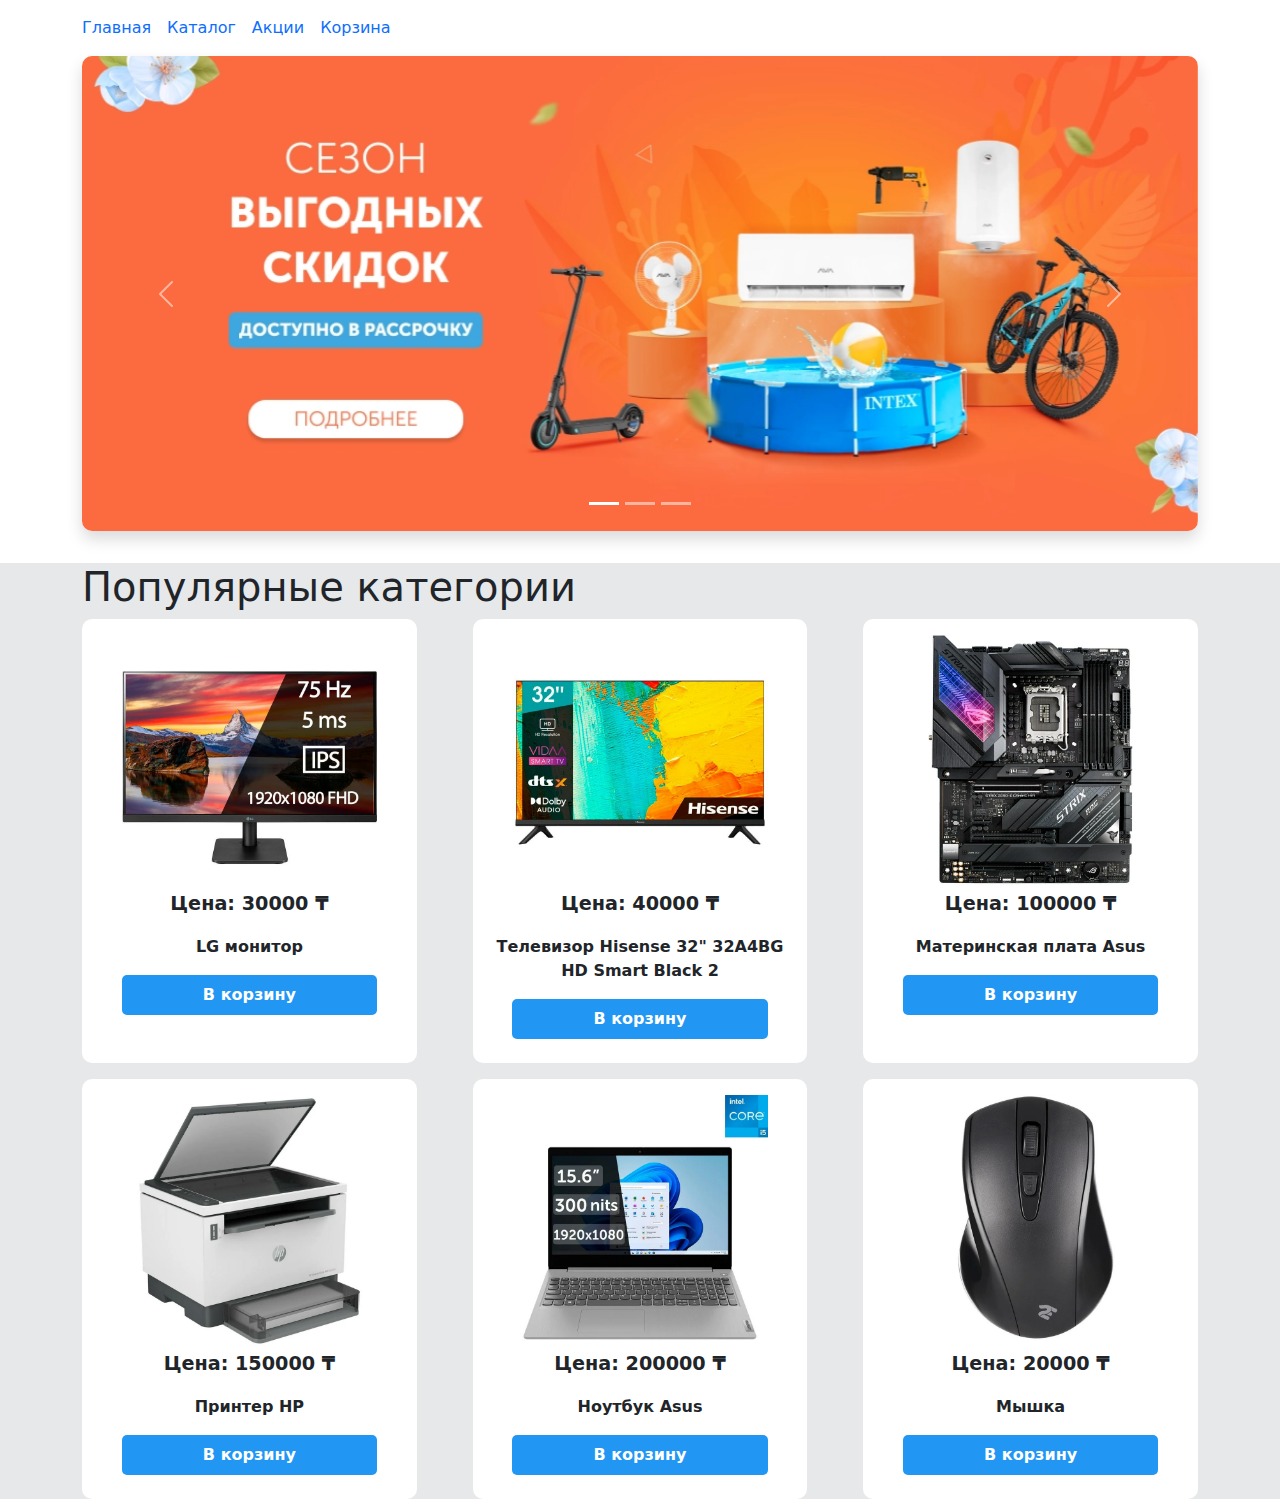
<file: index.html>
<!DOCTYPE html>
<html lang="en">
  <head>
    <meta charset="UTF-8" />
    <meta http-equiv="X-UA-Compatible" content="IE=edge" />
    <meta name="viewport" content="width=device-width, initial-scale=1.0" />
    <!-- <link rel="stylesheet" href="css/bootstrap.min.css" /> -->
    <link rel="stylesheet" href="css/bootstrap.min.css" />
    <link rel="stylesheet" href="css/style.css" />
    <link rel="stylesheet" href="css/slider.css" />

    <title>Document</title>
  </head>
  <body>
    <header class="container">
      <!-- <div class="logo-wrap"><img src="img/logo_dom.svg" alt="logo_dom" /></div> -->
      <nav>
        <a href="index.html">Главная</a>
        <a href="catalog.html">Каталог</a>
        <a href="sales.html">Акции</a>
        <a href="cart.html">Корзина</a>
      </nav>
    </header>
    <main>
      <section class="container">
        <div
          id="myCarousel"
          class="carousel slide shadow"
          data-bs-ride="carousel"
        >
          <div class="carousel-indicators">
            <button
              type="button"
              data-bs-target="#myCarousel"
              data-bs-slide-to="0"
              class="active"
              aria-current="true"
              aria-label="Slide 1"
            ></button>
            <button
              type="button"
              data-bs-target="#myCarousel"
              data-bs-slide-to="1"
              aria-label="Slide 2"
            ></button>
            <button
              type="button"
              data-bs-target="#myCarousel"
              data-bs-slide-to="2"
              aria-label="Slide 3"
            ></button>
          </div>
          <div class="carousel-inner">
            <div class="carousel-item active">
              <img src="img/1080x460-season.png" alt="" />
            </div>
            <div class="carousel-item">
              <img src="img/samsung-tvsale-1080.png" alt="" />
            </div>
            <div class="carousel-item">
              <img src="img/inst-24-1080.png" alt="" />
            </div>
          </div>
          <button
            class="carousel-control-prev"
            type="button"
            data-bs-target="#myCarousel"
            data-bs-slide="prev"
          >
            <span class="carousel-control-prev-icon" aria-hidden="true"></span>
            <span class="visually-hidden">Previous</span>
          </button>
          <button
            class="carousel-control-next"
            type="button"
            data-bs-target="#myCarousel"
            data-bs-slide="next"
          >
            <span class="carousel-control-next-icon" aria-hidden="true"></span>
            <span class="visually-hidden">Next</span>
          </button>
        </div>
      </section>
      <section class="gray-color">
        <div class="container">
          <h1>Популярные категории</h1>
          <div class="popular_item_wrapper">
            <div class="popular_item">
              <img src="img/catalog/LG_monitor.png" alt="LG_monitor" />
              <p class="price">Цена: <span>30000</span> ₸</p>
              <p class="product_name">LG монитор</p>
              <button class="popular_item__btn btn__blue">В корзину</button>
            </div>
            <div class="popular_item">
              <img src="img/catalog/TV.png" alt="TV" />
              <p class="price">Цена: <span>40000</span> ₸</p>
              <p class="product_name">
                Телевизор Hisense 32" 32A4BG HD Smart Black 2
              </p>
              <button class="popular_item__btn btn__blue">В корзину</button>
            </div>
            <div class="popular_item">
              <img src="img/catalog/motherboard.png" alt="motherboard" />
              <p class="price">Цена: <span>100000</span> ₸</p>
              <p class="product_name">Материнская плата Asus</p>
              <button class="popular_item__btn btn__blue">В корзину</button>
            </div>
            <div class="popular_item">
              <img src="img/catalog/printer.png" alt="printer" />
              <p class="price">Цена: <span>150000</span> ₸</p>
              <p class="product_name">Принтер HP</p>
              <button class="popular_item__btn btn__blue">В корзину</button>
            </div>
            <div class="popular_item">
              <img src="img/catalog/notebook.png" alt="notebook" />
              <p class="price">Цена: <span>200000</span> ₸</p>
              <p class="product_name">Ноутбук Asus</p>
              <button class="popular_item__btn btn__blue">В корзину</button>
            </div>
            <div class="popular_item">
              <img src="img/catalog/mouse.png" alt="mouse" />
              <p class="price">Цена: <span>20000</span> ₸</p>
              <p class="product_name">Мышка</p>
              <button class="popular_item__btn btn__blue">В корзину</button>
            </div>
          </div>
        </div>
      </section>
    </main>

    <script src="./js/bootstrap.bundle.min.js"></script>
    <script src="js/script.js"></script>
  </body>
</html>
</file>
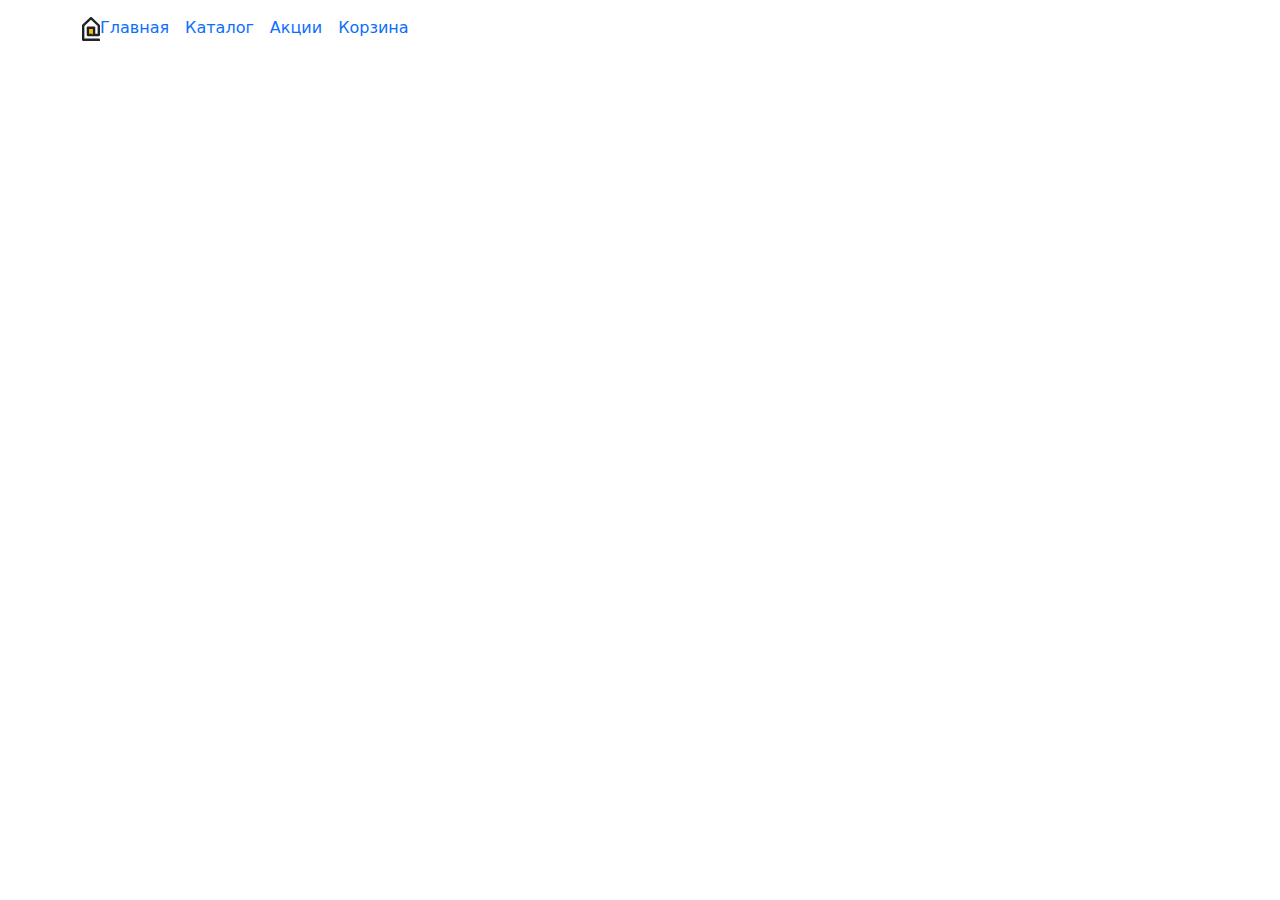
<file: cart.html>
<!DOCTYPE html>
<html lang="en">
  <head>
    <meta charset="UTF-8" />
    <meta http-equiv="X-UA-Compatible" content="IE=edge" />
    <meta name="viewport" content="width=device-width, initial-scale=1.0" />
    <link rel="stylesheet" href="css/bootstrap.min.css" />
    <link rel="stylesheet" href="css/style.css" />
    <link rel="stylesheet" href="css/cart.css" />
    <!-- <link rel="stylesheet" href="css/slider.css" /> -->
    <title>Document</title>
  </head>
  <body>
    <header class="container">
      <div class="logo-wrap"><img src="img/logo_dom.svg" alt="logo_dom" /></div>
      <nav>
        <a href="index.html">Главная</a>
        <a href="catalog.html">Каталог</a>
        <a href="sales.html">Акции</a>
        <a href="cart.html">Корзина</a>
      </nav>
    </header>
    <main>
      <section class="container">
        <div class="shopping-cart"></div>
      </section>
    </main>

    <script src="./js/cart.js"></script>
  </body>
</html>
</file>
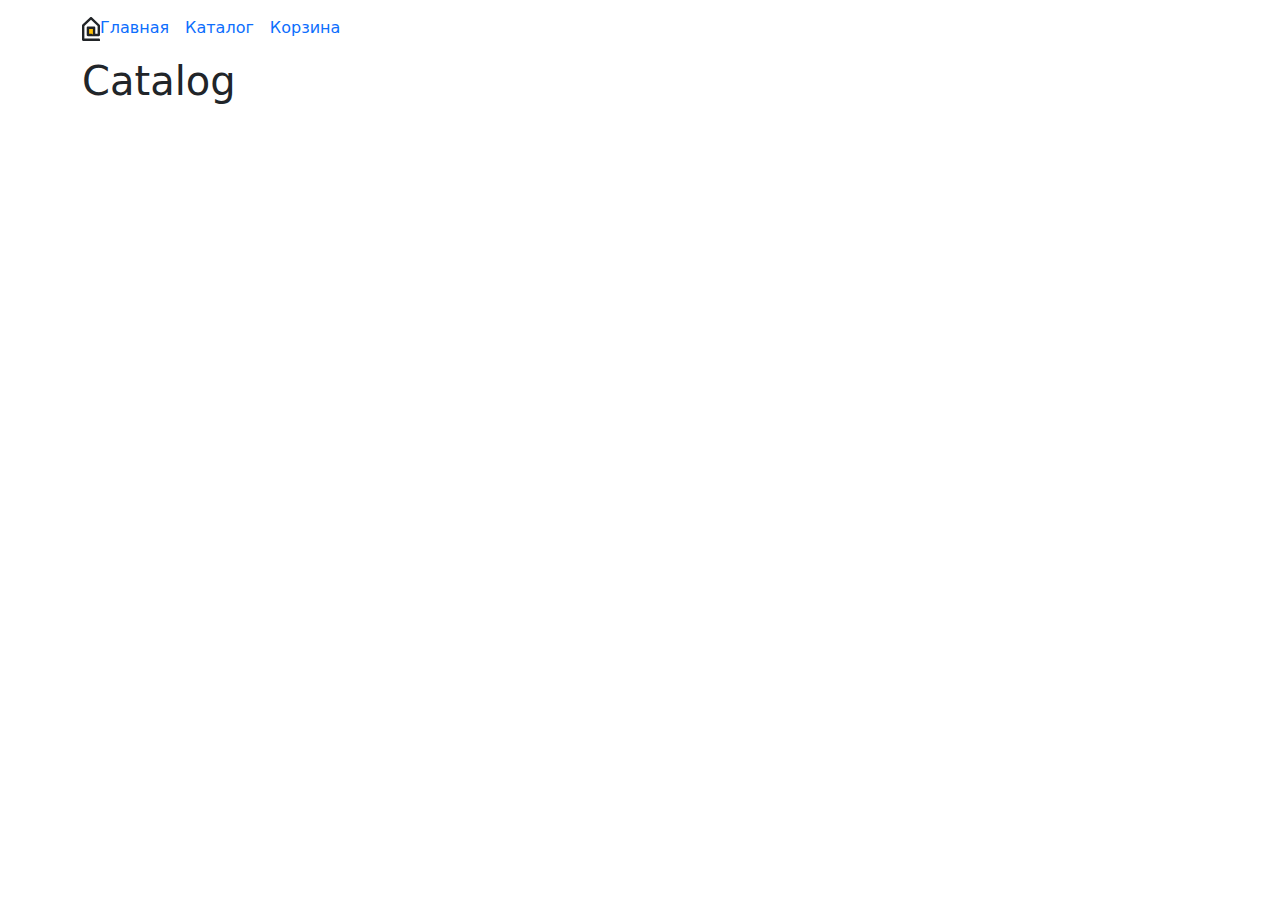
<file: catalog.html>
<!DOCTYPE html>
<html lang="en">
  <head>
    <meta charset="UTF-8" />
    <meta http-equiv="X-UA-Compatible" content="IE=edge" />
    <meta name="viewport" content="width=device-width, initial-scale=1.0" />
    <link rel="stylesheet" href="css/bootstrap.min.css" />
    <link rel="stylesheet" href="css/style.css" />
    <link rel="stylesheet" href="css/slider.css" />
    
    <title>Document</title>
  </head>
  <body>
    <header class="container">
      <div class="logo-wrap"><img src="img/logo_dom.svg" alt="logo_dom" /></div>
      <nav>
        <a href="index.html">Главная</a>
        <a href="catalog.html">Каталог</a>
        <a href="cart.html">Корзина</a>
      </nav>
    </header>
    <main>
        <section class="container">
            <h1>Catalog</h1>
        </section>
      </main>
      <script src="./js/bootstrap.bundle.min.js"></script>
  </body>
</html>
</file>
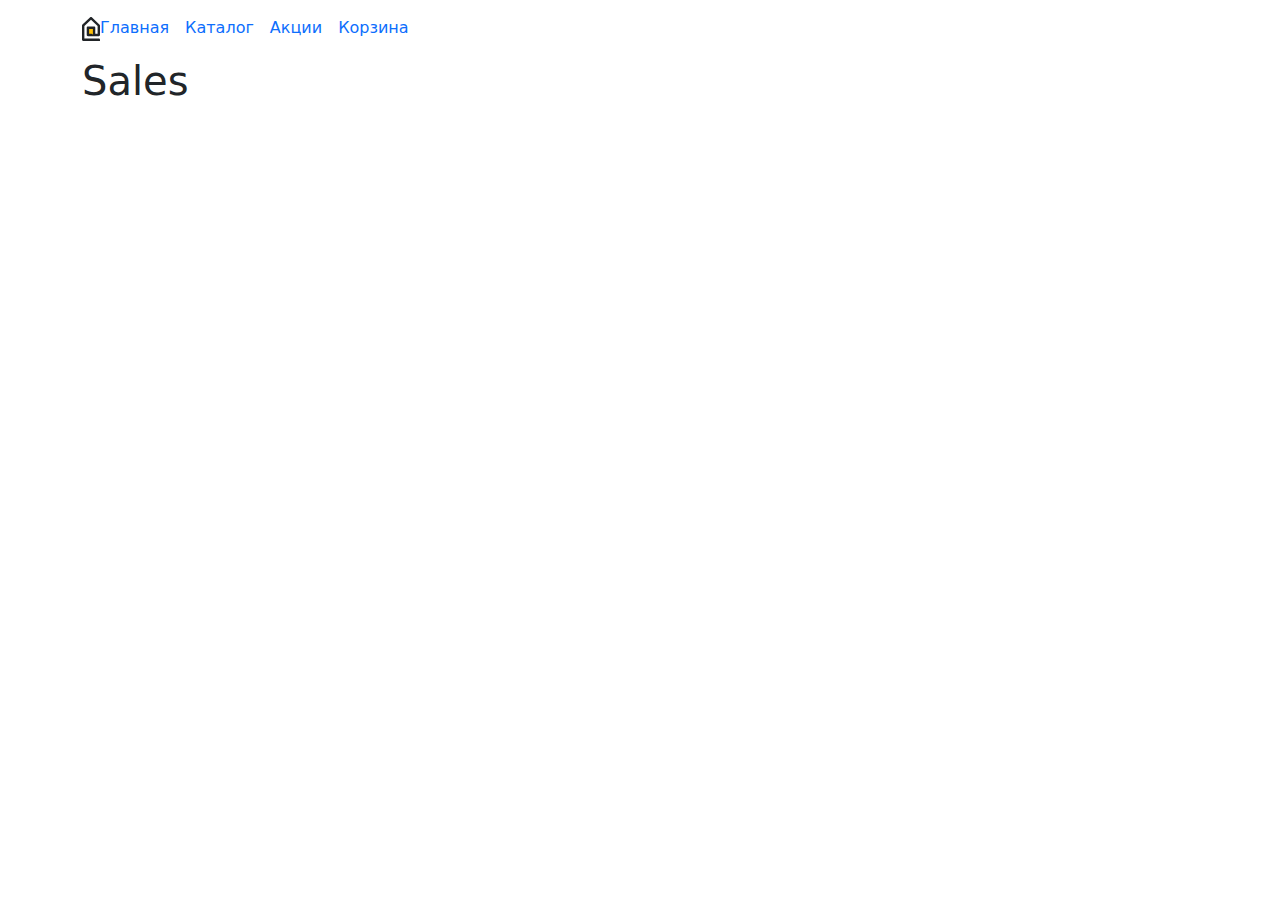
<file: sales.html>
<!DOCTYPE html>
<html lang="en">
  <head>
    <meta charset="UTF-8" />
    <meta http-equiv="X-UA-Compatible" content="IE=edge" />
    <meta name="viewport" content="width=device-width, initial-scale=1.0" />
    <link rel="stylesheet" href="css/bootstrap.min.css" />
    <link rel="stylesheet" href="css/style.css" />
    <link rel="stylesheet" href="css/slider.css" />
    <title>Document</title>
  </head>
  <body>
    <header class="container">
      <div class="logo-wrap"><img src="img/logo_dom.svg" alt="logo_dom" /></div>
      <nav>
        <a href="index.html">Главная</a>
        <a href="catalog.html">Каталог</a>
        <a href="sales.html">Акции</a>
        <a href="cart.html">Корзина</a>
      </nav>
    </header>
    <main>
      <section class="container">
        <h1>Sales</h1>
      </section>
    </main>
    <script src="./js/bootstrap.bundle.min.js"></script>
  </body>
</html>
</file>
<file: css/style.css>
:root {
  --gray: #e5e7e8f1;
  --blue: #2196f3;
}

* {
  margin: 0;
  padding: 0;
  box-sizing: border-box;
}

/* .container {
  padding-left: 5vw;
  padding-right: 5vw;
} */
header {
  font-size: 16px;
  padding-top: 1rem;
  display: flex;
  align-items: center;
  margin-bottom: 1rem;
}

nav {
  display: flex;
  gap: 1rem;
}
nav a {
  text-decoration: none;
}
img {
  width: 100%;
}

.carousel-inner {
  border-radius: 10px;
}
.border-radius {
  border-radius: 10px;
}

.gray-color {
  background-color: var(--gray);
}
.shadow {
  box-shadow: 8px 9px 19px 1px rgba(34, 60, 80, 0.2);
  border-radius: 10px;
}

.popular_item_wrapper {
  display: flex;
  flex-wrap: wrap;
  gap: 1rem;
  justify-content: space-between;
}

.btn__blue {
  color: white;
  background-color: var(--blue);
  border-radius: 5px;
  border: none;
  padding: 0.5rem;
  font-weight: bold;
}
.active-btn__blue {
  background-color: white;
  color: var(--blue);
  border-color: var(--blue);
  border-radius: 5px;
  padding: 0.5rem;
  font-weight: bold;
}
.price {
  font-size: 1.2rem;
}
.popular_item {
  padding-top: 1rem;
  display: flex;
  flex-direction: column;
  align-items: center;
  padding-left: 0.5rem;
  padding-right: 0.5rem;
  background-color: white;
  border-radius: 10px;
  font-weight: bold;
  padding-bottom: 1.5rem;
  flex-basis: 30%;
  text-align: center;
}
.popular_item img {
  /* max-height: 30vh; */
  width: 80%;
}

.popular_item a {
  width: 80%;
}
.popular_item__btn {
  width: 80%;
}

a .popular_item__btn {
  width: 100%;
}

@media (max-width: 767px) {
  .popular_item {
    flex-basis: 47%;
  }
  .popular_item_wrapper {
    row-gap: 1rem;
  }
}
@media (max-width: 500px) {
  .popular_item {
    flex-basis: 100%;
  }
  .popular_item_wrapper {
    justify-content: center;
  }
}

/* 
@media (max-width: 767px) {
  .popular_item {
    flex-basis: 47%;
  }
  .popular_item_wrapper {
    row-gap: 1rem;
  }
} */
</file>
<file: css/slider.css>
/* GLOBAL STYLES
-------------------------------------------------- */
/* Padding below the footer and lighter body text */

body {
  color: rgb(var(--bs-tertiary-color-rgb));
}

/* CUSTOMIZE THE CAROUSEL
  -------------------------------------------------- */

/* Carousel base class */
.carousel {
  margin-bottom: 2rem;
}
/* Since positioning the image, we need to help out the caption */
.carousel-caption {
  bottom: 3rem;
  z-index: 10;
}

/* Declare heights because of positioning of img element */

/* MARKETING CONTENT
  -------------------------------------------------- */

/* Center align the text within the three columns below the carousel */
.marketing .col-lg-4 {
  margin-bottom: 1.5rem;
  text-align: center;
}
/* rtl:begin:ignore */
.marketing .col-lg-4 p {
  margin-right: 0.75rem;
  margin-left: 0.75rem;
}
/* rtl:end:ignore */

/* Featurettes
  ------------------------- */

.featurette-divider {
  margin: 5rem 0; /* Space out the Bootstrap <hr> more */
}

/* Thin out the marketing headings */
/* rtl:begin:remove */
.featurette-heading {
  letter-spacing: -0.05rem;
}

/* rtl:end:remove */

/* RESPONSIVE CSS
  -------------------------------------------------- */

@media (min-width: 40em) {
  /* Bump up size of carousel content */
  .carousel-caption p {
    margin-bottom: 1.25rem;
    font-size: 1.25rem;
    line-height: 1.4;
  }

  .featurette-heading {
    font-size: 50px;
  }
}

@media (min-width: 62em) {
  .featurette-heading {
    margin-top: 7rem;
  }
}
</file>
<file: css/cart.css>
:root {
  --orange: #fc6b3f;
}
.shopping-cart {
  display: flex;
  flex-direction: column;
  gap: 1rem;
}
.shopping-cart__item {
  display: flex;
  border: 3px solid orange;
  border-radius: 5px;
  width: 80%;
  padding: 1rem;
  justify-content: space-around;
  gap: 2rem;
}

.shopping-cart__item_preview {
  display: flex;
  align-items: center;
  width: 10vw;
  /* height: 100%; */
}

.shopping-cart__text {
  display: flex;
  flex-direction: column;
  justify-content: center;
  width: 30vw;
}

p {
  margin-bottom: 0;
}
.bold {
  font-weight: bold;
}
.counter-wrapper {
  display: flex;
  align-items: center;
  margin-left: auto;
  /* border: 3px solid var(--orange); */
}
.counter-wrapper button {
  color: white;
  background-color: var(--orange);
  border-radius: 5px;
  border: none;
  /* padding-left: 1rem;
  padding-right: 1rem; */
  padding: 0.5rem 1rem;
  font-weight: bold;
}
.counter-wrapper button.counter {
  background-color: white;
  color: black;

  border-radius: 5px;
  padding: 1rem;
  font-weight: bold;
}
.counter-wrapper > .trash-basket {
  background-color: white !important;
  /* background-color: rgb(22, 141, 233) !important; */
  padding: 0;
  margin-right: 1rem;
  /* width: fit-content;
  block-size: fit-content; */
}
</file>
